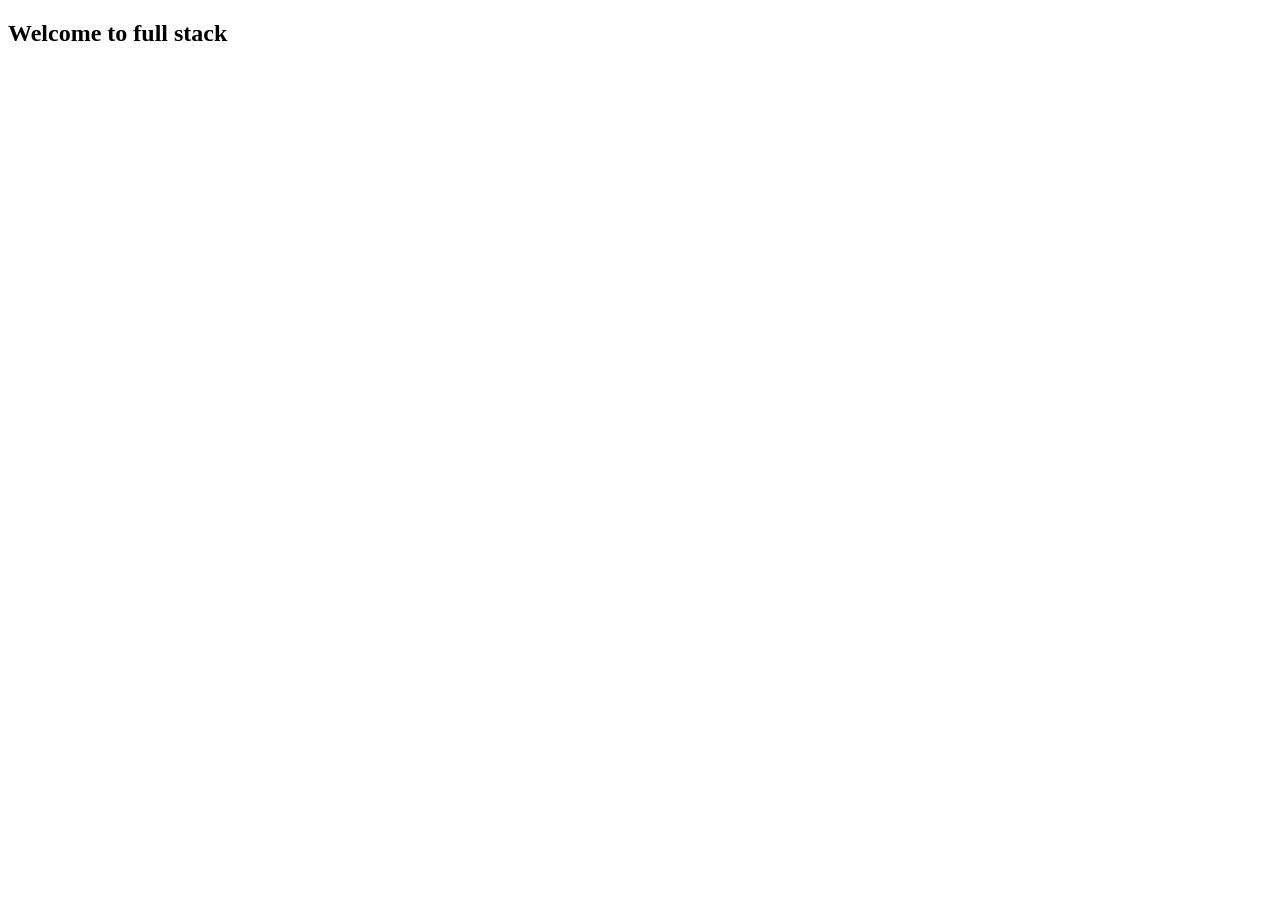
<file: assignments/CSS_assignments/name/index.html>
<!DOCTYPE html>
<html lang="en">
<head>
    <meta charset="UTF-8">
    <meta name="viewport" content="width=device-width, initial-scale=1.0">
    <title>Document</title>
</head>
<body>
    <h2>Welcome to full stack</h2>
</body>
</html>
</file>
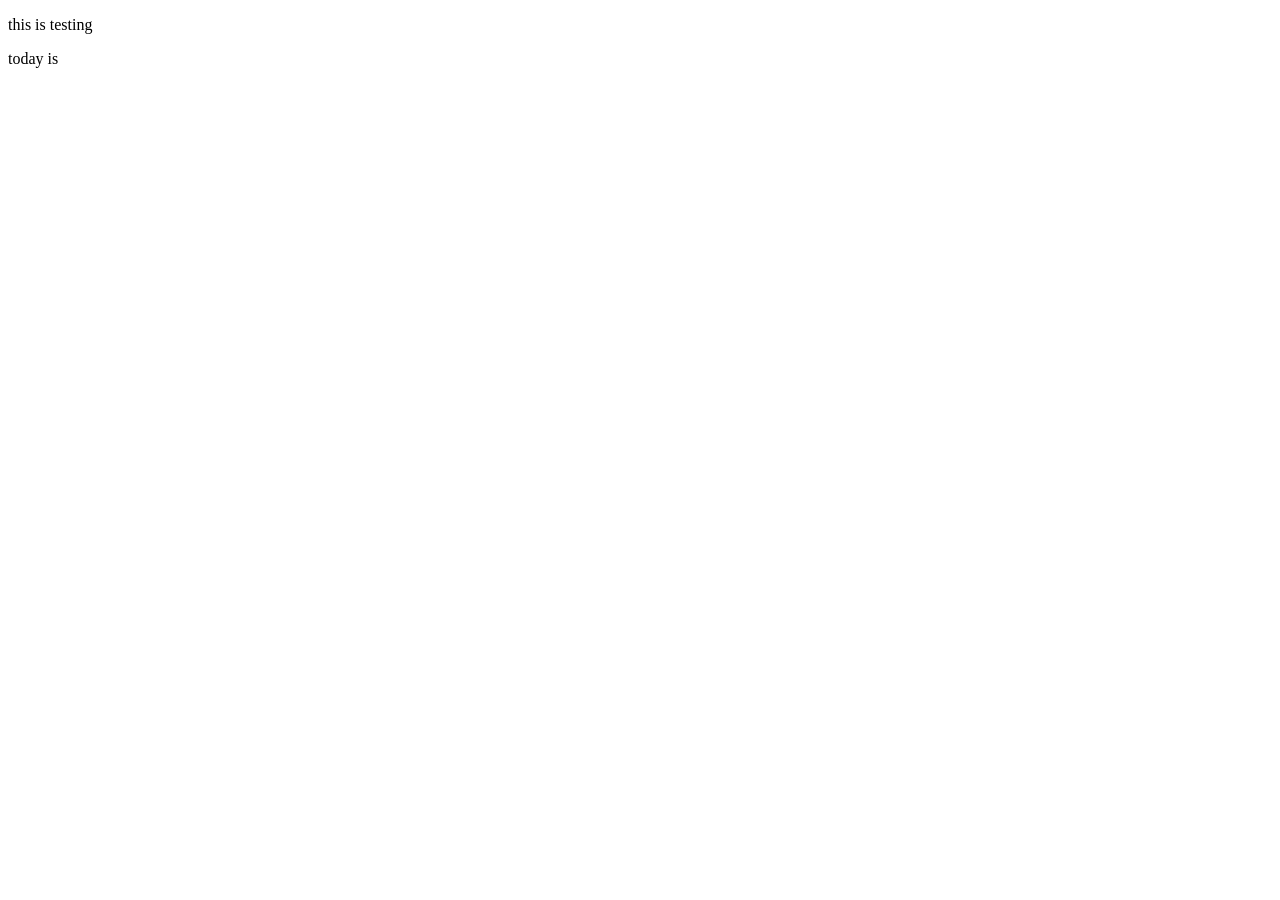
<file: assignments/Html-CSS-assignments/swathi/css-assignment/index.html>
<!DOCTYPE html>
<html lang="en">
<head>
    <meta charset="UTF-8">
    <meta name="viewport" content="width=device-width, initial-scale=1.0">
    <title>Document</title>
</head>
<body>
    <p> this is testing</p>
    <div> today is </div>
</body>
</html>
</file>
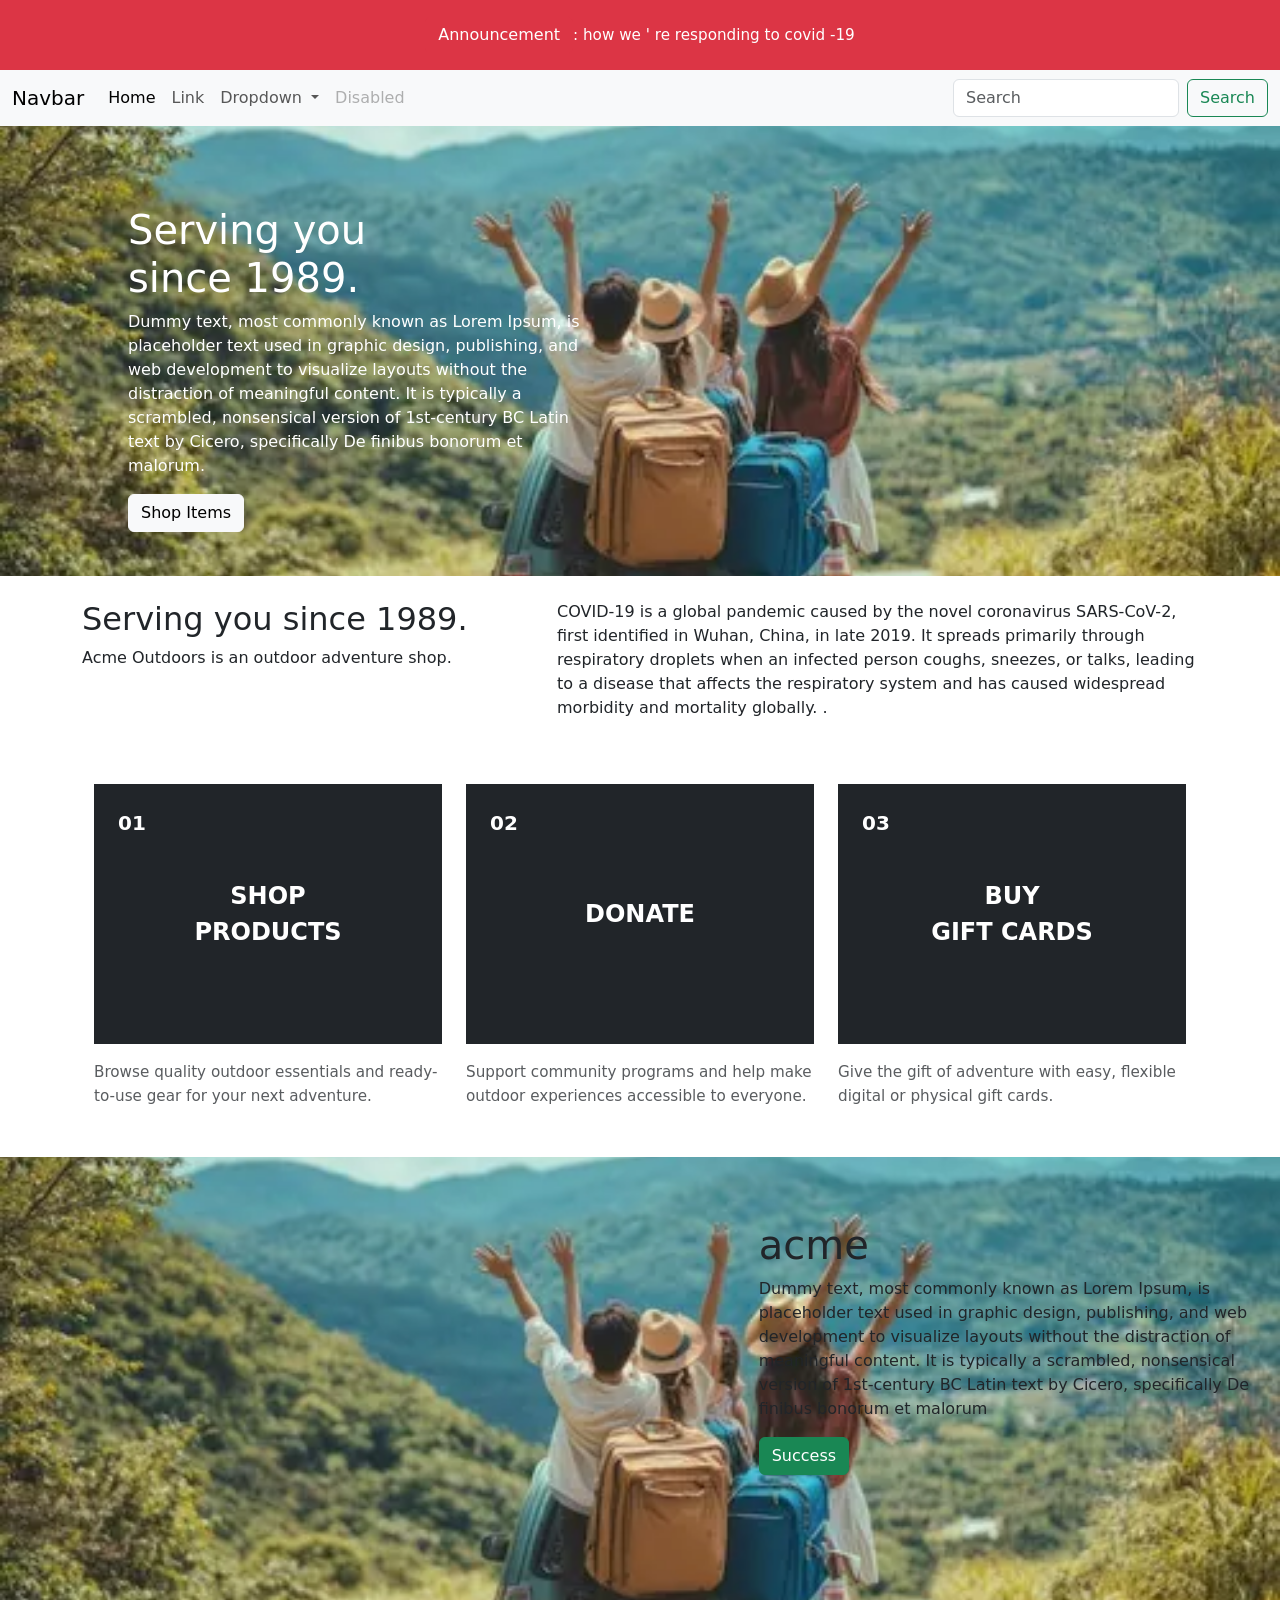
<file: assignments/Html-CSS-assignments/vinoth/css assigment/21-09-2026/web.html>
<!DOCTYPE html>
<html lang="en">
<head>
    <meta charset="UTF-8">
    <meta name="viewport" content="width=device-width, initial-scale=1.0">
    <title>Document</title>
    <link rel="stylesheet" href="https://cdn.jsdelivr.net/npm/bootstrap@5.3.8/dist/css/bootstrap.min.css">
    <script src="https://cdn.jsdelivr.net/npm/bootstrap@5.3.8/dist/js/bootstrap.bundle.min.js"></script>
    <link rel="stylesheet" href="./style.css">
</head>

<body>
  <div class="announcement-bar text-center   ">
    <div class="text-bg-danger p-3"> <button type="button" class="btn btn-danger"> Announcement</button>: how we ' re responding to covid -19
  </div></div>
   
  <nav class="navbar navbar-expand-lg bg-body-tertiary">
    <div class="container-fluid">
      <a class="navbar-brand" href="#">Navbar</a>
      <button class="navbar-toggler" type="button" data-bs-toggle="collapse" data-bs-target="#navbarSupportedContent"
        aria-controls="navbarSupportedContent" aria-expanded="false" aria-label="Toggle navigation">
        <span class="navbar-toggler-icon"></span>
      </button>
      <div class="collapse navbar-collapse" id="navbarSupportedContent">
        <ul class="navbar-nav me-auto mb-2 mb-lg-0">
          <li class="nav-item">
            <a class="nav-link active" aria-current="page" href="#">Home</a>
          </li>
          <li class="nav-item">
            <a class="nav-link" href="#">Link</a>
          </li>
          <li class="nav-item dropdown">
            <a class="nav-link dropdown-toggle" href="#" role="button" data-bs-toggle="dropdown" aria-expanded="false">
              Dropdown
            </a>
             <ul class="dropdown-menu">
              <li><a class="dropdown-item" href="#">Action</a></li>
              <li><a class="dropdown-item" href="#">Another action</a></li>
              <li>
                <hr class="dropdown-divider">
              </li>
              <li><a class="dropdown-item" href="#">Something else here</a></li>
            </ul>
          </li>
          <li class="nav-item">
            <a class="nav-link disabled" aria-disabled="true">Disabled</a>
          </li>
        </ul>
        <form class="d-flex" role="search">
          <input class="form-control me-2" type="search" placeholder="Search" aria-label="Search" />
          <button class="btn btn-outline-success" type="submit">Search</button>
        </form>
      </div>
    </div>
  </nav>




  <div class="container-fluid header text-white">
  <div class="row">
    <div class="col-12 col-sm-10 col-md-8 col-lg-6 col-xl-5 mt-3">
      <h1>Serving you<br>
        since 1989.</h1>
      <p>
      Dummy text, most commonly known as Lorem Ipsum, is placeholder text used in graphic design, publishing, and web development to visualize layouts without the distraction of meaningful content.  It is typically a scrambled, nonsensical version of 1st-century BC Latin text by Cicero, specifically De finibus bonorum et malorum.
      </p>
      <button class="btn btn-light">
        Shop Items
      </button>
    </div>
  </div>
</div>







<div class="container">

  <div class="row mt-4">
   <div class="col-12 col-sm-12 col-md-6 col-lg-6 col-xl-5">
      <h2>Serving you since 1989.</h2>
      <p>Acme Outdoors is an outdoor adventure shop.</p>
    </div>

    <div class="col-12 col-sm-12 col-md-6 col-lg-6 col-xl-7">

      <p>COVID-19 is a global pandemic caused by the novel coronavirus SARS-CoV-2, first identified in Wuhan, China, in late 2019.  It spreads primarily through respiratory droplets when an infected person coughs, sneezes, or talks, leading to a disease that affects the respiratory system and has caused widespread morbidity and mortality globally. .</p>
    </div>
  </div>
    




    
   


  <div class="container my-5">
    <div class="row">
      <div class="col-12 col-sm-6 col-md-4 col-lg-4 col-xl-4">
        <div class="feature-card">
          <div class="card bg-dark text-white border-0 rounded-0">
            <div class="card-body position-relative d-flex align-items-center justify-content-center text-center">
              <span class="position-absolute top-0 start-0 p-4 fs-5 fw-bold">01</span>
              <span class="fs-4 fw-bold text-uppercase">Shop<br>Products</span>
            </div>
          </div>
          <p class="mt-3 mb-0 text-muted">Browse quality outdoor essentials and ready-to-use gear for your next adventure.</p>
        </div>
      </div>

      <div class="col-12 col-sm-6 col-md-4 col-lg-4 col-xl-4">
        <div class="feature-card">
          <div class="card bg-dark text-white border-0 rounded-0">
            <div class="card-body position-relative d-flex align-items-center justify-content-center text-center">
              <span class="position-absolute top-0 start-0 p-4 fs-5 fw-bold">02</span>
              <span class="fs-4 fw-bold text-uppercase">Donate</span>
            </div>
          </div>
          <p class="mt-3 mb-0 text-muted">Support community programs and help make outdoor experiences accessible to everyone.</p>
        </div>
      </div>

      <div class="col-12 col-sm-6 col-md-4 col-lg-4 col-xl-4">
        <div class="feature-card">
          <div class="card bg-dark text-white border-0 rounded-0">
            <div class="card-body position-relative d-flex align-items-center justify-content-center text-center">
              <span class="position-absolute top-0 start-0 p-4 fs-5 fw-bold">03</span>
              <span class="fs-4 fw-bold text-uppercase">Buy<br>Gift Cards</span>
            </div>
          </div>
          <p class="mt-3 mb-0 text-muted">Give the gift of adventure with easy, flexible digital or physical gift cards.</p>
        </div>
      </div>
    </div>
  </div>

</div>

  
   



    <div class="footer mt-5">
      <div class="container-fluid ">
        <div class="row justify-content-end">
          <div class="col-12 col-sm-10 col-md-8 col-lg-6 col-xl-5">
            <h1>acme</h1>
            <p> Dummy text, most commonly known as Lorem Ipsum, is placeholder text used in graphic design, publishing, and web development to visualize layouts without the distraction of meaningful content.  It is typically a scrambled, nonsensical version of 1st-century BC Latin text by Cicero, specifically De finibus bonorum et malorum</p>
<button type="button" class="btn btn-success">Success</button>
          </div>
        </div>
      </div>
    </div>

</body>
</html>
</file>
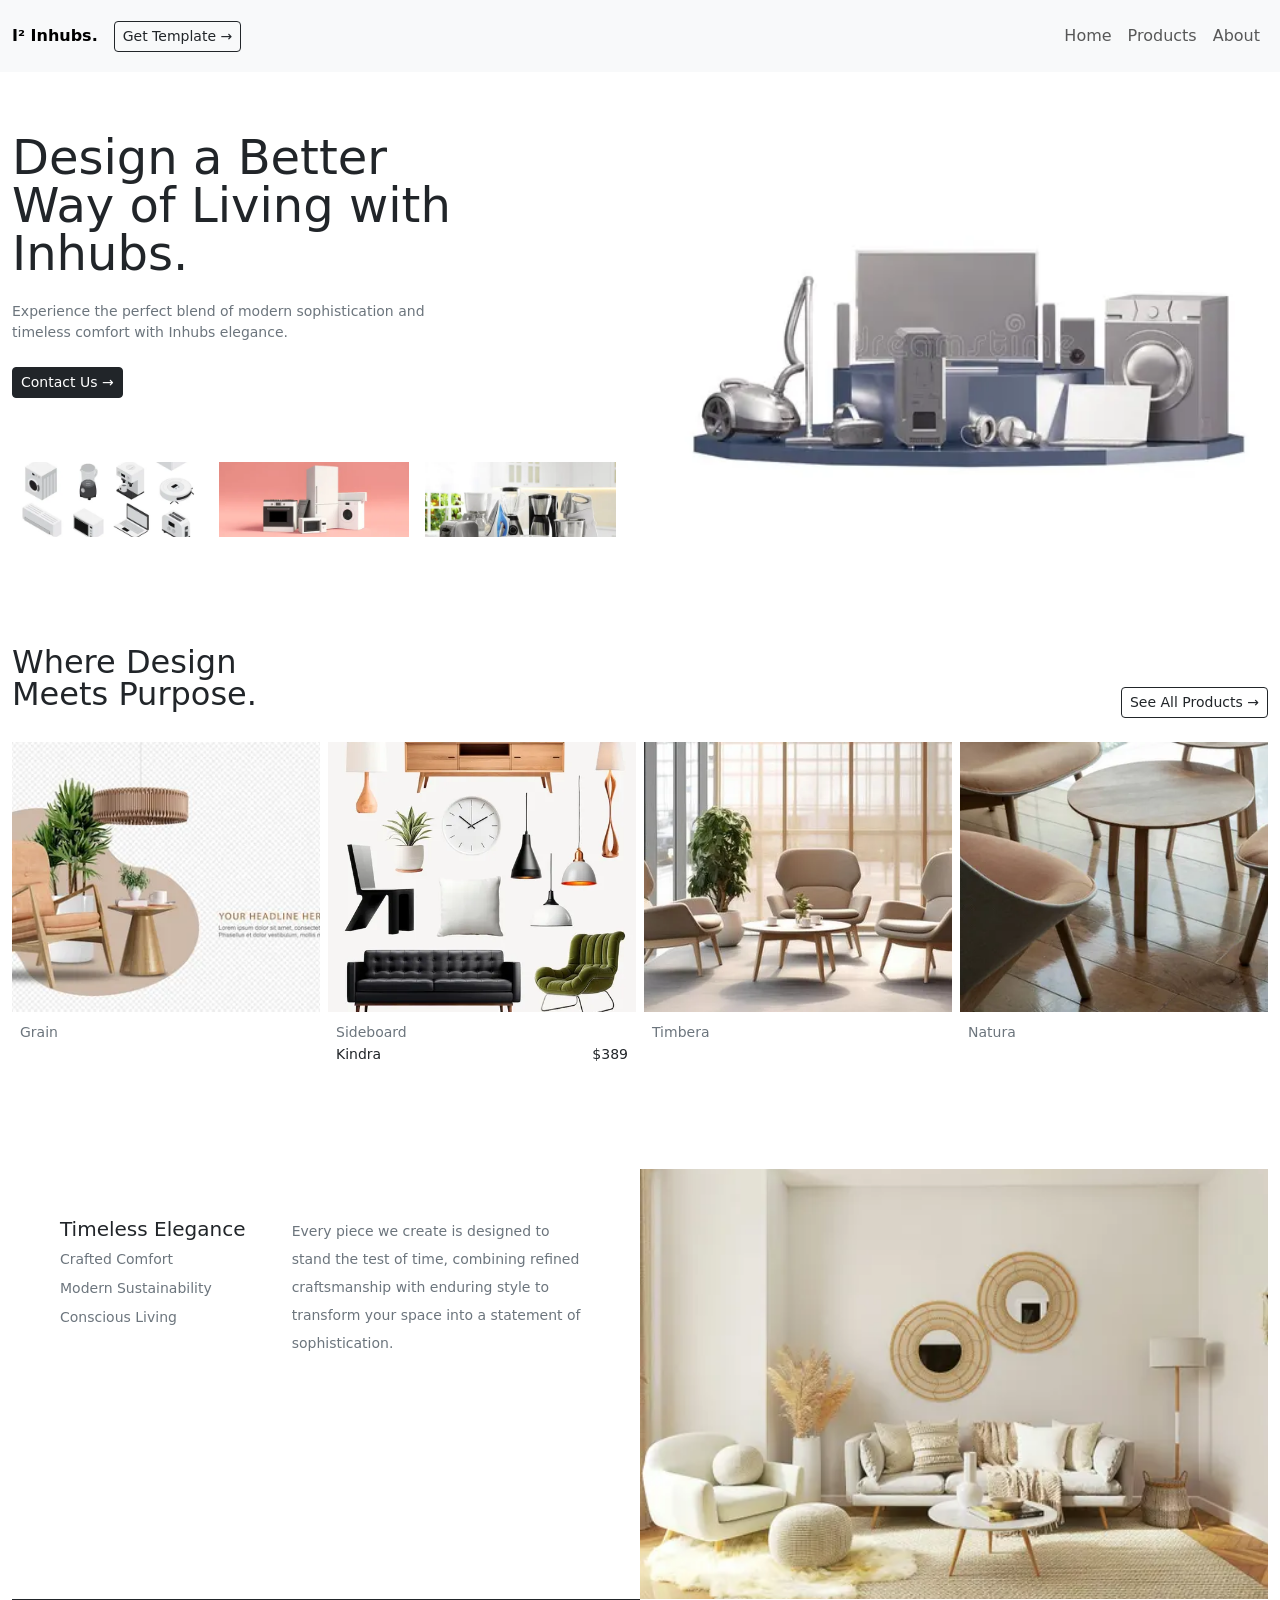
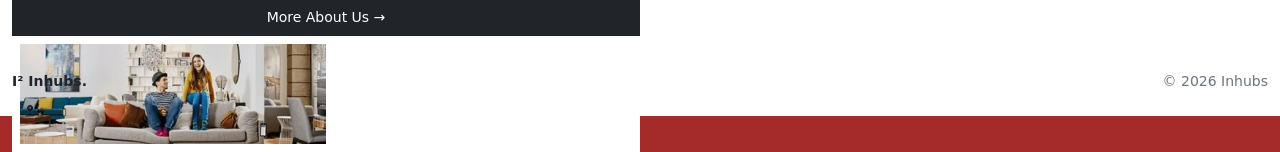
<file: assignments/Html-CSS-assignments/vinoth/css assigment/28-09-2026/task2.html>
<!DOCTYPE html>
<html lang="en">

<head>
    <meta charset="UTF-8">
    <meta name="viewport" content="width=device-width, initial-scale=1.0">

    <title>Inhubs Interior</title>

    
    <link href="https://cdn.jsdelivr.net/npm/bootstrap@5.3.3/dist/css/bootstrap.min.css"rel="stylesheet">

        <script src="https://cdn.jsdelivr.net/npm/bootstrap@5.3.3/dist/js/bootstrap.bundle.min.js">
    </script>
    
    <link rel="stylesheet" href="style.css">
</head>

<body >



    <nav class="navbar navbar-expand-md bg-light py-3 mx-auto w-100">

        <div class="container">

            <a class="navbar-brand fw-bold fs-6" href="#">
                I² Inhubs.
            </a>

            <div class="d-flex align-items-center gap-2">

                <button class="btn btn-outline-dark btn-sm d-none d-md-block">
                    Get Template →
                </button>

                <button class="navbar-toggler"
                    type="button"
                    data-bs-toggle="collapse"
                    data-bs-target="#navbarMenu">

                    <span class="navbar-toggler-icon"></span>

                </button>

            </div>


            <div class="collapse navbar-collapse" id="navbarMenu">

                <ul class="navbar-nav ms-auto">

                    <li class="nav-item">
                        <a class="nav-link" href="#home">
                            Home
                        </a>
                    </li>

                    <li class="nav-item">
                        <a class="nav-link" href="#products">
                            Products
                        </a>
                    </li>

                    <li class="nav-item">
                        <a class="nav-link" href="#about">
                            About
                        </a>
                    </li>

                </ul>

            </div>

        </div>

    </nav>





    <section id="home" class="py-5 mx-auto w-100">

        <div class="container">

            <div class="row align-items-center g-5">

            

                <div class="col-12 col-sm-12 col-md-6 col-lg-6 col-xl-6">

                    <div class="mb-5">

                        <h1 class="display-4 fw-normal lh-1">

                            Design a Better
                            <br>

                            Way of Living with
                            <br>

                            Inhubs.

                        </h1>


                        <p class="text-secondary small mt-4 col-lg-9">

                            Experience the perfect blend of modern
                            sophistication and timeless comfort with
                            Inhubs elegance.

                        </p>


                        <button class="btn btn-dark btn-sm mt-2">
                            Contact Us →
                        </button>

                    </div>


                    

                    <div class="row g-3 mt-4">

                        <div class="col-4">
                          <img class="small-img img-fluid" src="./3d-isometrics-home-appliances-icon-set-small-household-appliances-large-white-isolated_1284-33802.webp" alt="">

                        </div>


                        <div class="col-4">

                           <img class="small-img img-fluid" src="./img2.webp" alt="">
                        </div>


                        <div class="col-4">

                            <img class="small-img img-fluid" src="./img3.webp" alt="">
                        </div>

                    </div>

                </div>



                

                <div class="col-12 col-sm-12 col-md-6 col-lg-6 col-xl-6">
                   <img class="hero-img img-fluid w-100" src="./img4.webp" alt="">

                </div>

            </div>

        </div>

    </section>



 
    <section id="products" class="py-5 mx-auto w-100">

        <div class="container">


         

            <div class="row align-items-end mb-4">

                <div class="col-12 col-sm-12 col-md-7 col-lg-7 col-xl-7">

                    <h2 class="fw-normal lh-1">

                        Where Design
                        <br>

                        Meets Purpose.

                    </h2>

                </div>


                <div class="col-12 col-sm-12 col-md-5 col-lg-5 col-xl-5 text-md-end mt-3 mt-md-0">

                    <button class="btn btn-outline-dark btn-sm">
                        See All Products →
                    </button>

                </div>

            </div>



           

            <div class="row g-2">


            

                <div class="col-12 col-sm-6 col-md-4 col-lg-3 col-xl-3">

                    <div class="bg-white">

                       <img class="product-img img-fluid w-100" src="./pr 1.webp" alt="">

                        <div class="p-2">

                            <small class="text-secondary">
                                Grain
                            </small>

                        </div>

                    </div>

                </div>



        

                <div class="col-12 col-sm-6 col-md-4 col-lg-3 col-xl-3">

                    <div class="bg-white">

                        <img class="product-img img-fluid w-100" src="./pr2.webp" alt="">
                        <div class="p-2">

                            <small class="text-secondary">
                                Sideboard
                            </small>

                            <div class="d-flex justify-content-between">

                                <span class="small">
                                    Kindra
                                </span>

                                <span class="small">
                                    $389
                                </span>

                            </div>

                        </div>

                    </div>

                </div>



               

                <div class="col-12 col-sm-6 col-md-4 col-lg-3 col-xl-3">

                    <div class="bg-white">

                       <img class="product-img img-fluid w-100" src="./pr3.webp" alt="">

                        <div class="p-2">

                            <small class="text-secondary">
                                Timbera
                            </small>

                        </div>

                    </div>

                </div>



                

                <div class="col-12 col-sm-6 col-md-4 col-lg-3 col-xl-3">

                    <div class="bg-white">

                        <img class="product-img img-fluid w-100" src="./pr4.webp" alt="">

                        <div class="p-2">

                            <small class="text-secondary">
                                Natura
                            </small>

                        </div>

                    </div>

                </div>

            </div>

        </div>

    </section>



   

    <section id="about" class="py-5 mx-auto w-100">

        <div class="container">

            <div class="row g-0 align-items-stretch">


               
                <div class="col-12 col-sm-12 col-md-6 col-lg-6 col-xl-6">

                    <div class="bg-white p-4 p-md-5 h-100">

                        <div class="row">

                            <div class="col-12 col-md-5">

                                <h5 class="fw-normal">
                                    Timeless Elegance
                                </h5>

                                <p class="text-secondary small mb-2">
                                    Crafted Comfort
                                </p>

                                <p class="text-secondary small mb-2">
                                    Modern Sustainability
                                </p>

                                <p class="text-secondary small">
                                    Conscious Living
                                </p>

                            </div>


                            <div class="col-12 col-md-7">

                                <p class="text-secondary small lh-lg">

                                    Every piece we create is designed
                                    to stand the test of time, combining
                                    refined craftsmanship with enduring
                                    style to transform your space into
                                    a statement of sophistication.

                                </p>

                            </div>

                        </div>

                    </div>


                  

                    <div class="bg-dark text-white text-center py-2 small">
                        More About Us →
                    </div>


                    

                    <div class="p-2 bg-white">

                       <img class="bottom-img img-fluid w-50 d-block" src="./ab1.webp" alt="">

                    </div>

                </div>



                

                <div class="col-12 col-sm-12 col-md-6 col-lg-6 col-xl-6">

                  <img class="about-img img-fluid w-100" src="./ab2.webp" alt="">
                </div>

            </div>

        </div>

    </section>





    <footer class="py-4 mx-auto w-100">

        <div class="container">

            <div class="d-flex justify-content-between align-items-center">

                <span class="small fw-bold">
                    I² Inhubs.
                </span>

                <span class="small text-secondary">
                    © 2026 Inhubs
                </span>

            </div>

        </div>

    </footer>



  

    

</body>

</html>
</file>
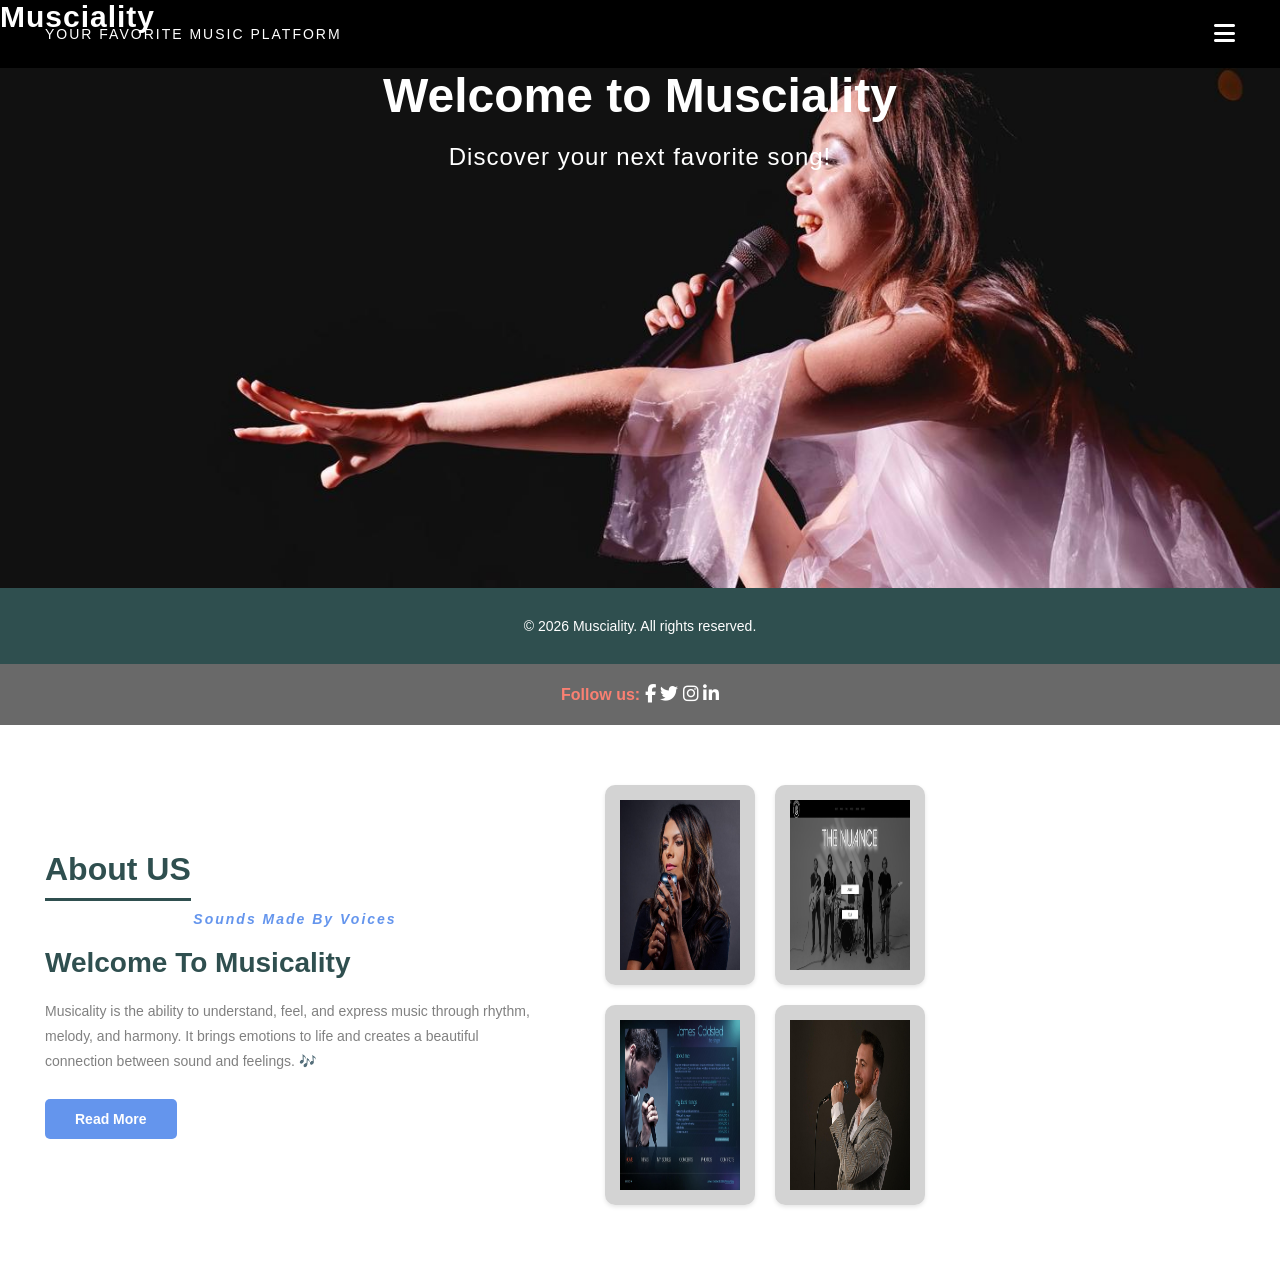
<file: assignments/Html-CSS-assignments/vinoth/css assigment/27-08-26/01-09-2026/task.html>
<!DOCTYPE html>
<html lang="en">
<head>
    <meta charset="UTF-8">
    <meta name="viewport" content="width=device-width, initial-scale=1.0">
    <title>musicality</title>
    <link rel="stylesheet" href="style.css">
    <link rel="stylesheet" href="https://cdnjs.cloudflare.com/ajax/libs/font-awesome/6.4.0/css/all.min.css"> 
</head>
<body>
    <nav>
        <div class="nav-container">

                <h1>Musciality</h1>
                <p>Your favorite music platform</p>
             <div class="menu">
                <i class="fa-solid fa-bars"></i>
            </div>

        </div>
    </nav>
    <div class="content">
        <h2>Welcome to Musciality</h2>
        <p>Discover your next favorite song!</p>

    </div>
    <div class="footer">
        <p>&copy; 2026 Musciality. All rights reserved.</p>
    </div>
    <div class="icons">
        <span>Follow us: </span>
        <a href="#"><i class="fab fa-facebook-f"></i></a>
        <a href="#"><i class="fab fa-twitter"></i></a>
        <a href="#"><i class="fab fa-instagram"></i></a>
        <a href="#"><i class="fab fa-linkedin-in"></i></a>
    </div>
    <div class="about-section">
        <div class="about-content">
            <h3>About US</h3>
            <p class="tagline">Sounds Made By Voices</p>
            <h4>Welcome To Musicality</h4>
            <p class="description">Musicality is the ability to understand, feel, and express music through rhythm, melody, and harmony. It brings emotions to life and creates a beautiful connection between sound and feelings. 🎶</p>
            <button class="read-more">Read More</button>
        </div>
        <div class="image1">
            <img src="./singer 1.jpg" alt="singer">
            <img src="./singer 2.jpg" alt="singer">
            <img src="./singer 3.jpg" alt="singer">
            <img src="./singer 4.jpg" alt="singer">
        </div>
    </div>
</body>
</html>
</file>
<file: assignments/Html-CSS-assignments/vinoth/css assigment/21-09-2026/style.css>
.header {
    background-image: url(./back.webp);
    background-size: cover;
    background-position: center;
    background-repeat: no-repeat;
    min-height: 50vh;
    padding-top: 5%;
    padding-left: 10%;
}

.footer {
    background-image: url(./back.webp);
    background-size: cover;
    background-position: center;
    background-repeat: no-repeat;
    min-height: 50vh;
    padding-top: 4rem;
}

.announcement-bar {
    font-size: 0.95rem;
}

.feature-card {
    height: 100%;
}

.feature-card .card {
    height: 260px;
}

.feature-card p {
    line-height: 1.6;
    font-size: 0.95rem;
}
</file>
<file: assignments/Html-CSS-assignments/vinoth/css assigment/28-09-2026/style.css>
body {
    background: brown ;
}


body > nav,
body > section,
body > footer {
    background-color: white;
}


h1.display-4 {
    font-size: clamp(2rem, 4vw, 3rem);
}


.container {
    max-width: 100%;
}


.hero-img {
    height: 430px;
    object-fit: cover;
}



.small-img {
    width: 100%;
    height: 75px;
    object-fit: cover;
}



.product-img {
    height: 270px;
    object-fit: cover;
}



.bottom-img {
    height: 100px;
    object-fit: cover;
}




.about-img {
    height: 430px;
    object-fit: cover;
}
</file>
<file: assignments/Html-CSS-assignments/vinoth/css assigment/27-08-26/01-09-2026/style.css>
*{
    margin: 0;
    padding: 0;
    box-sizing: border-box;
}
body{
    background-color: white;
    font-family: 'Poppins', sans-serif;
}
nav{
    display: flex;
    justify-content: space-between;
    align-items: center;
    padding: 20px 45px;
    background-color: black;
    color: white;
}
.nav-container{
    display: flex;
    justify-content: space-between;
    align-items: center;
    width: 100%;
;
}
.nav-container h1{
    font-size: 30px;
    letter-spacing: 1px;
    position: fixed;
    top: 0;
    left: 0;
    right: 0;
    z-index: 1000;

}
.nav-container p{
    font-size: 14px;
    letter-spacing: 2px;
    text-transform: uppercase;

}
.menu{
    font-size: 24px;
}
.content{
    height: 520px;
    background-image: url('./background.jpg');
    background-size: cover;
    background-position: center;
    position: relative;
    color: white;
    align-items: center;
    text-align: center;
}
.content h2{
    font-size: 48px;
    margin-bottom: 20px;
    font-weight: bold;
}
.content p{
    font-size: 24px;
    letter-spacing: 1px;
}
.footer{
    background-color: darkslategray;
    color: white;
    padding: 30px 45px;
    text-align: center;
    font-size: 14px;
}
.icons{
    align-items: center;
    gap: 20px;
    padding: 20px;
    background-color: dimgray;
    color: white;
    text-align: center;
}
.icons span{
    font-size: 16px;
    font-weight: bold;
}
.icons a{
    color: white;
    font-size: 18px;
    text-decoration: none;
    transition: color 0.3s ease;
}
.icons {
    color: salmon;
}
.about{
    padding: 50px 45px;
    background-color: whitesmoke;
    text-align: center;
}
.about h3{
    font-size: 32px;
    margin-bottom: 20px;
    color: darkslategray;
    text-transform: capitalize;
}
.about p{
    font-size: 16px;
    color: gray;
    line-height: 1.6;
}

.about-section{
    display: flex;
    align-items: center;
    gap: 60px;
    padding: 60px 45px;
    background-color: white;
}

.about-content{
    flex: 1;
    max-width: 500px;
}

.about-content h3{
    font-size: 32px;
    color: darkslategray;
    margin-bottom: 10px;
    text-transform: capitalize;
    border-bottom: 3px solid darkslategray;
    padding-bottom: 10px;
    display: inline-block;
}

.about-content .tagline{
    font-size: 14px;
    color: cornflowerblue;
    letter-spacing: 2px;
    margin-bottom: 20px;
    display: block;
    font-style: italic;
    text-align: center;
    font-weight: bold;
}

.about-content h4{
    font-size: 28px;
    color: darkslategray;
    margin-bottom: 20px;
}

.about-content .description{
    font-size: 14px;
    color: gray;
    line-height: 1.8;
    margin-bottom: 25px;
}

.read-more{
    background-color:cornflowerblue;
    color: white;
    padding: 12px 30px;
    border: none;
    border-radius: 5px;
    font-size: 14px;
    font-weight: bold;
    cursor: pointer;
    transition: background-color 0.3s ease;
}

.read-more:hover{
    background-color:cornflowerblue;
}
.image1,
.image2{
    display: grid;
    grid-template-columns: repeat(2, 150px);
    gap: 20px;
    flex: 1;
}
.image1 img,
.image2 img{
    width: 150px;
    height: 200px;
    border-radius: 10px;
    box-shadow: 0 2px 4px rgba(0, 0, 0, 0.1);
    border: 15px solid lightgray;
}

.image1 p,
.image2 p{
    grid-column: 1 / -1;
    font-size: 16px;
    color: gray;
    line-height: 1.6;
}
@media (max-width: 768px){
    nav{
        padding: 15px 20px;
    }

    .nav-container{
        flex-wrap: wrap;
        gap: 10px;
    }

    .nav-container h1{
        position: static;
        font-size: 24px;
    }

    .nav-container p{
        order: 3;
        width: 100%;
        font-size: 11px;
        letter-spacing: 1px;
    }

    .menu{
        font-size: 20px;
    }

    .content{
        height: 400px;
        padding: 120px 20px 0;
    }

    .content h2{
        font-size: 34px;
    }

    .content p{
        font-size: 18px;
    }

    .footer{
        padding: 20px;
        font-size: 12px;
    }

    .icons{
        padding: 15px;
    }

    .about-section{
        flex-direction: column;
        gap: 35px;
        padding: 40px 20px;
    }

    .about-content{
        max-width: 100%;
        text-align: center;
    }

    .about-content h3{
        font-size: 28px;
    }

    .about-content h4{
        font-size: 24px;
    }

    .image1,
    .image2{
        grid-template-columns: repeat(2, minmax(0, 1fr));
        gap: 15px;
        width: 100%;
    }

    .image1 img,
    .image2 img{
        width: 100%;
        height: auto;
        min-height: 150px;
        object-fit: cover;
        border-width: 8px;
    }
}
</file>
